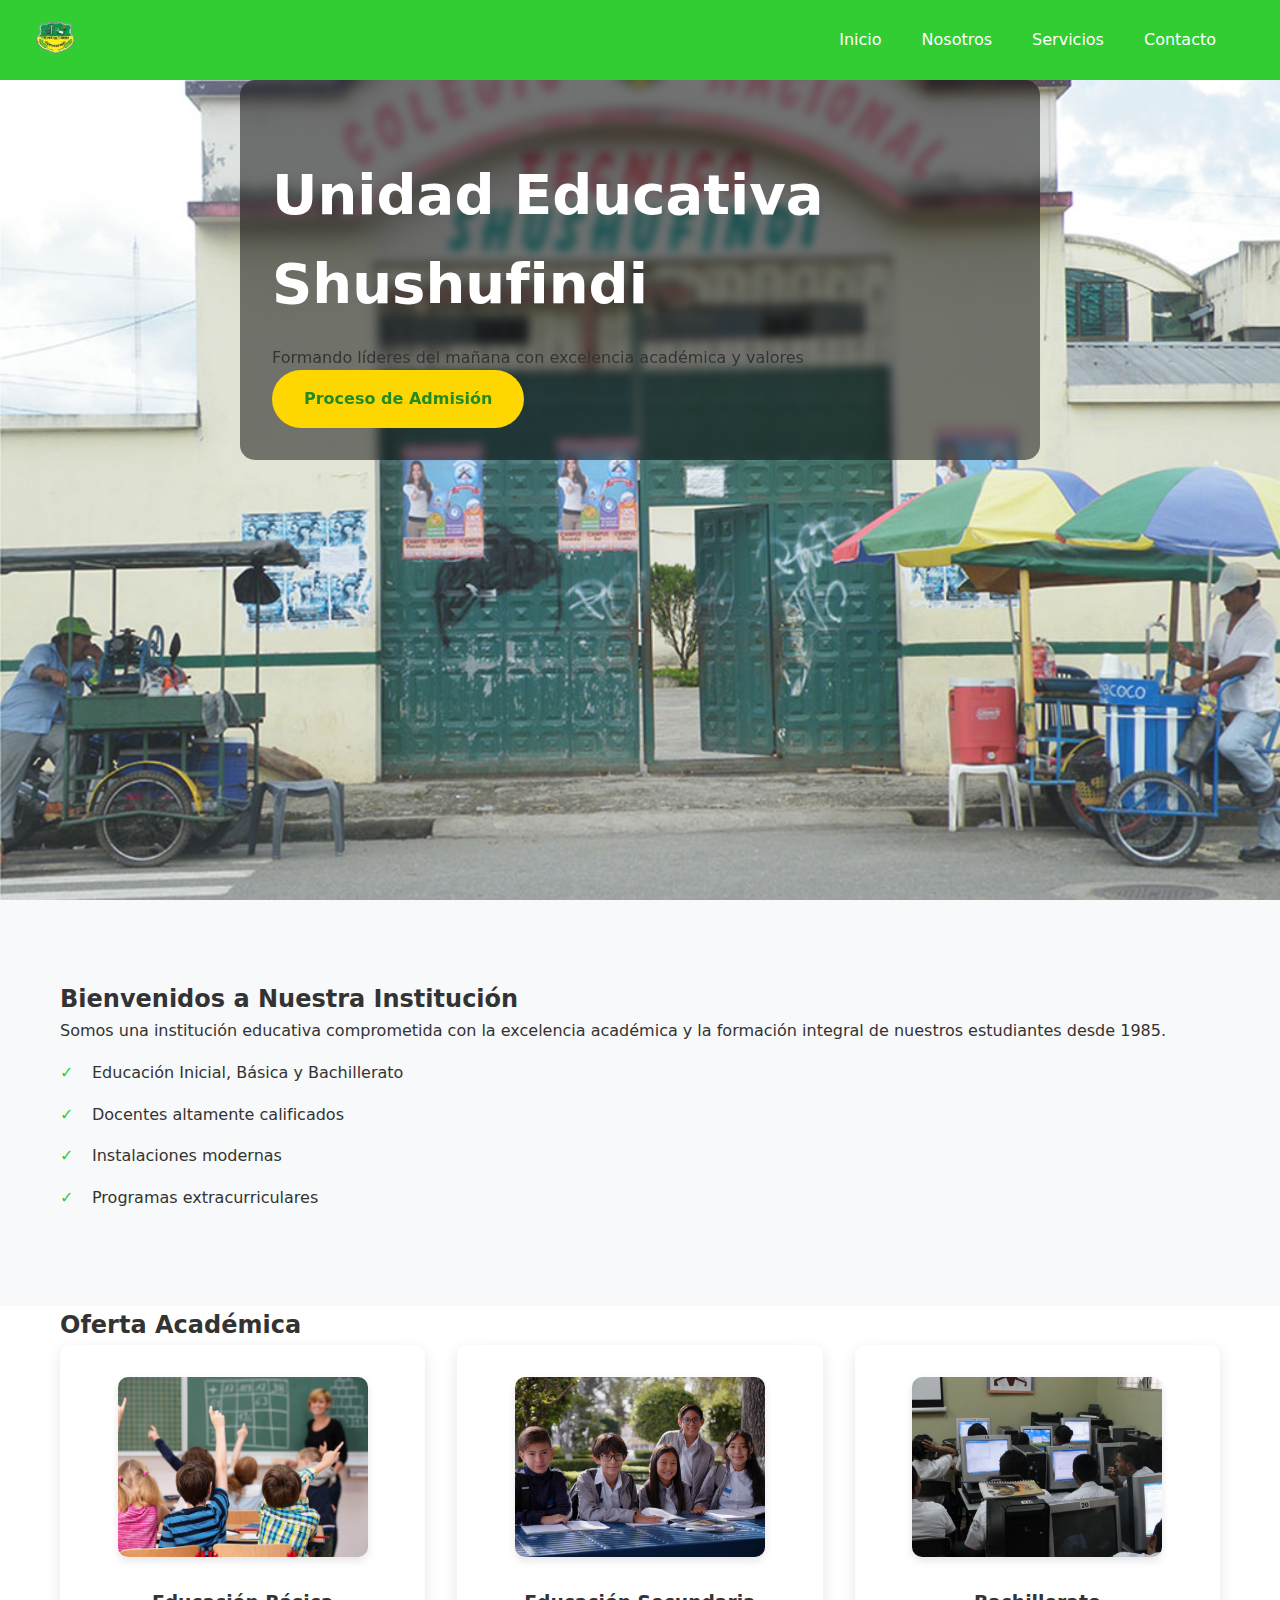
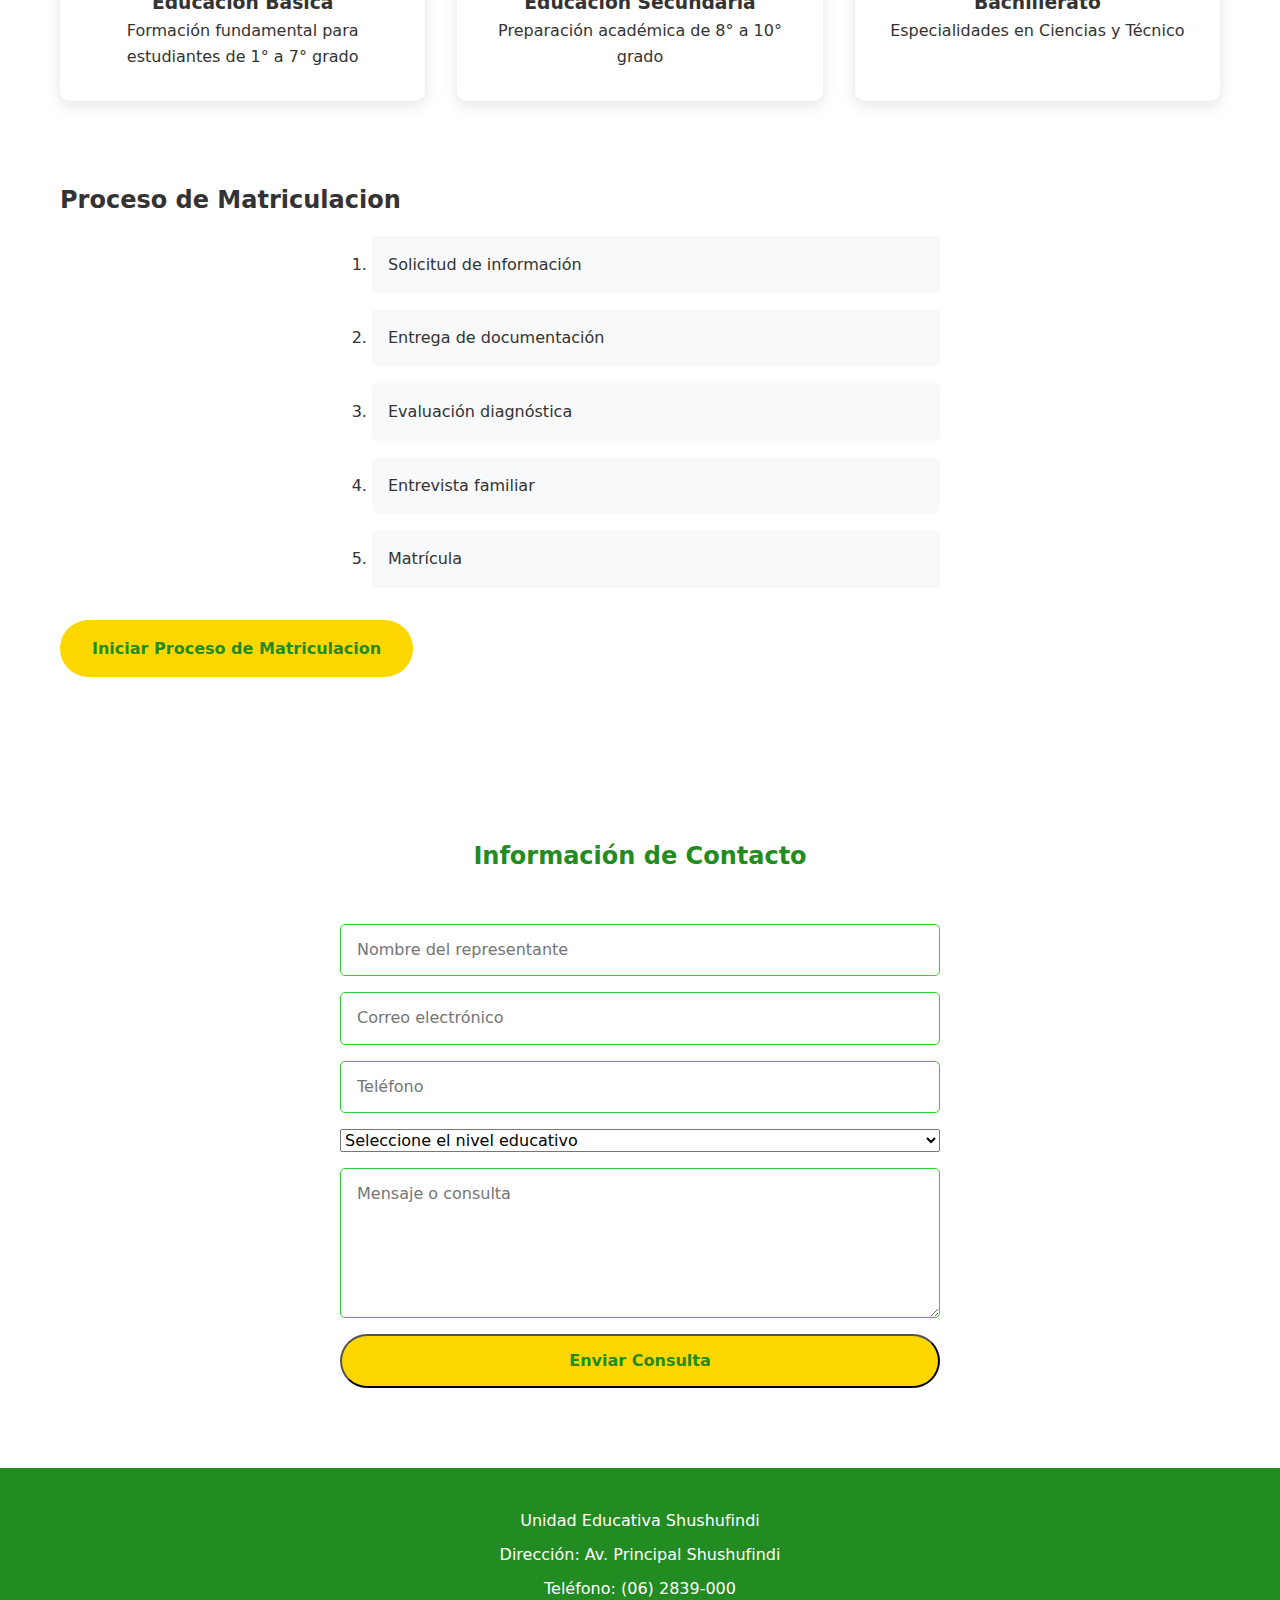
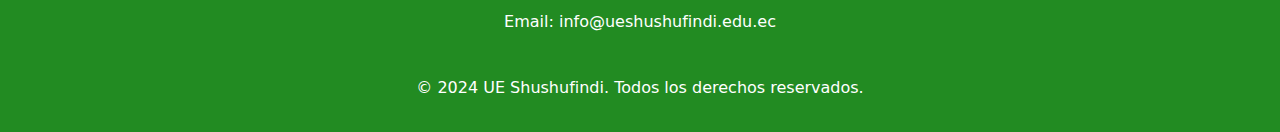
<file: index.html>
<!DOCTYPE html>
<html lang="es">
<head>
    <meta charset="UTF-8">
    <meta name="viewport" content="width=device-width, initial-scale=1.0">
    <title>Unidad Educativa Shushufindi</title>
    <link rel="stylesheet" href="normalize.css">
    <link rel="stylesheet" href="styles.css">
</head>
<body>
    <header class="header">
        <nav class="nav container">
            <div class="nav__logo">
                <a href="index.html">
                    <img src="logo.svg" alt="Logo UE Shushufindi">
                </a>
            </div>
            <input type="checkbox" id="nav-toggle" class="nav__toggle" aria-label="Abrir menú">
            <ul class="nav__links">
                <li><a href="index.html">Inicio</a></li>
                <li><a href="nosotros.html">Nosotros</a></li>
                <li><a href="servicios.html">Servicios</a></li>
                <li><a href="#contacto">Contacto</a></li>
            </ul>
        </nav>
        <div class="hero container">
            <div class="hero__content">
                <h1>Unidad Educativa Shushufindi</h1>
                <p>Formando líderes del mañana con excelencia académica y valores</p>
                <a href="#admisiones" class="btn btn--primary">Proceso de Admisión</a>
            </div>
        </div>
    </header>

    <main>
        <section id="nosotros" class="about">
            <div class="container">
                <h2>Bienvenidos a Nuestra Institución</h2>
                <div class="about__content">
                    <div class="about__text">
                        <p>Somos una institución educativa comprometida con la excelencia académica y la formación integral de nuestros estudiantes desde 1985.</p>
                        <ul class="about__features">
                            <li>Educación Inicial, Básica y Bachillerato</li>
                            <li>Docentes altamente calificados</li>
                            <li>Instalaciones modernas</li>
                            <li>Programas extracurriculares</li>
                        </ul>
                    </div>
                </div>
            </div>
        </section>

        <section id="oferta" class="programs">
            <div class="container">
                <h2>Oferta Académica</h2>
                <div class="services__grid">
                    <div class="service__card">
                        <img src="Primaria.webp" alt="Primaria">
                        <h3>Educación Básica</h3>
                        <p>Formación fundamental para estudiantes de 1° a 7° grado</p>
                    </div>
                    <div class="service__card">
                        <img src="Secundaria.webp" alt="Secundaria">
                        <h3>Educación Secundaria</h3>
                        <p>Preparación académica de 8° a 10° grado</p>
                    </div>
                    <div class="service__card">
                        <img src="Bachillerato.webp" alt="Bachillerato">
                        <h3>Bachillerato</h3>
                        <p>Especialidades en Ciencias y Técnico</p>
                    </div>
                </div>
            </div>
        </section>

        <section id="admisiones" class="admissions">
            <div class="container">
                <h2>Proceso de Matriculacion</h2>
                <div class="admissions__content">
                    <ol class="admissions__steps">
                        <li>Solicitud de información</li>
                        <li>Entrega de documentación</li>
                        <li>Evaluación diagnóstica</li>
                        <li>Entrevista familiar</li>
                        <li>Matrícula</li>
                    </ol>
                    <a href="#contacto" class="btn btn--primary">Iniciar Proceso de Matriculacion</a>
                </div>
            </div>
        </section>

        <section id="contacto" class="contact">
            <div class="container">
                <h2>Información de Contacto</h2>
                <form class="contact__form">
                    <input type="text" placeholder="Nombre del representante" required>
                    <input type="email" placeholder="Correo electrónico" required>
                    <input type="tel" placeholder="Teléfono" required>
                    <select required>
                        <option value="">Seleccione el nivel educativo</option>
                        <option value="inicial">Educación Inicial</option>
                        <option value="basica">Educación Básica</option>
                        <option value="bachillerato">Bachillerato</option>
                    </select>
                    <textarea placeholder="Mensaje o consulta" required></textarea>
                    <button type="submit" class="btn btn--primary">Enviar Consulta</button>
                </form>
            </div>
        </section>
    </main>

    <footer class="footer">
        <div class="container">
            <div class="footer__content">
                <div class="footer__info">
                    <p>Unidad Educativa Shushufindi</p>
                    <p>Dirección: Av. Principal Shushufindi</p>
                    <p>Teléfono: (06) 2839-000</p>
                    <p>Email: info@ueshushufindi.edu.ec</p>
                </div>
                <p class="footer__copyright">&copy; 2024 UE Shushufindi. Todos los derechos reservados.</p>
            </div>
        </div>
    </footer>
    
    <script>
        // Menú móvil
        document.querySelector('.nav__toggle').addEventListener('click', function() {
            document.querySelector('.nav__links').classList.toggle('active');
            this.innerHTML = this.innerHTML === '☰' ? '✕' : '☰';
        });

        // Cerrar menú al hacer clic en un enlace
        document.querySelectorAll('.nav__links a').forEach(link => {
            link.addEventListener('click', () => {
                document.querySelector('.nav__links').classList.remove('active');
                document.querySelector('.nav__toggle').innerHTML = '☰';
            });
        });
    </script>
</body>
</html>
</file>
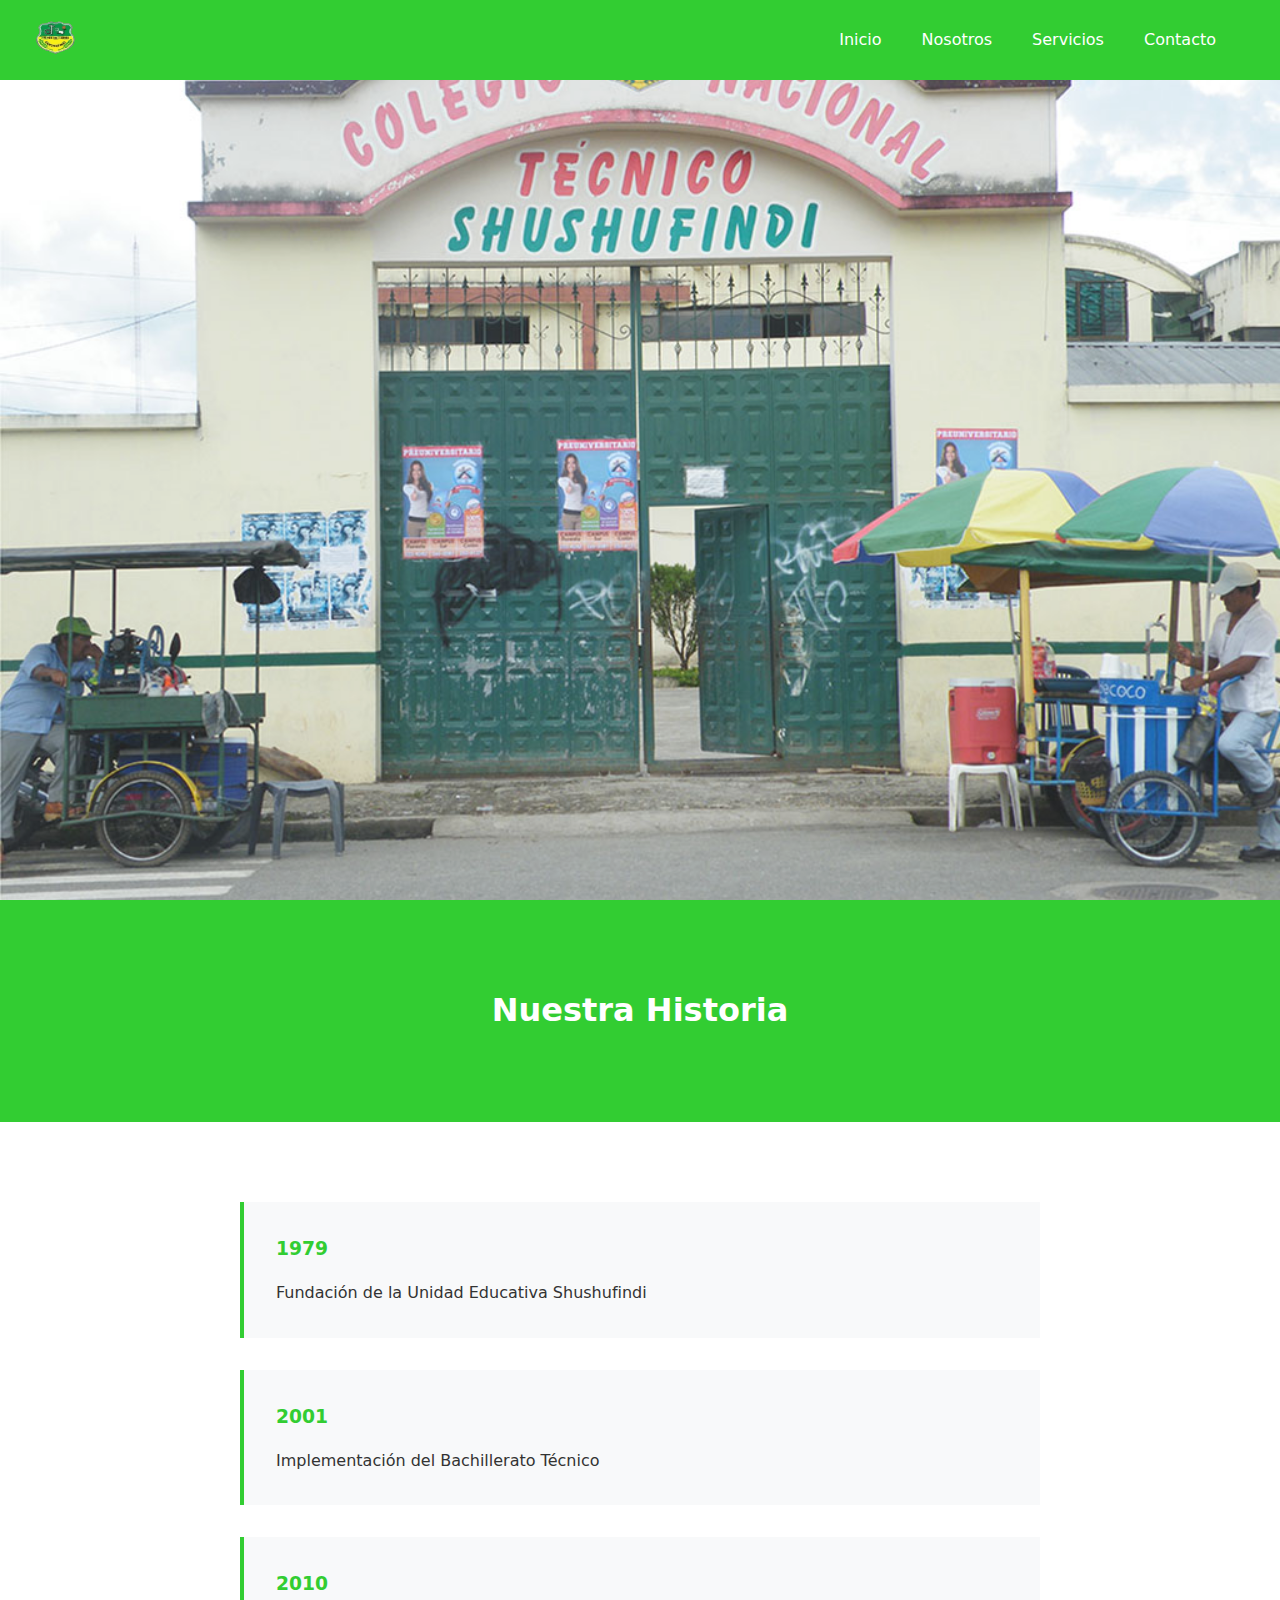
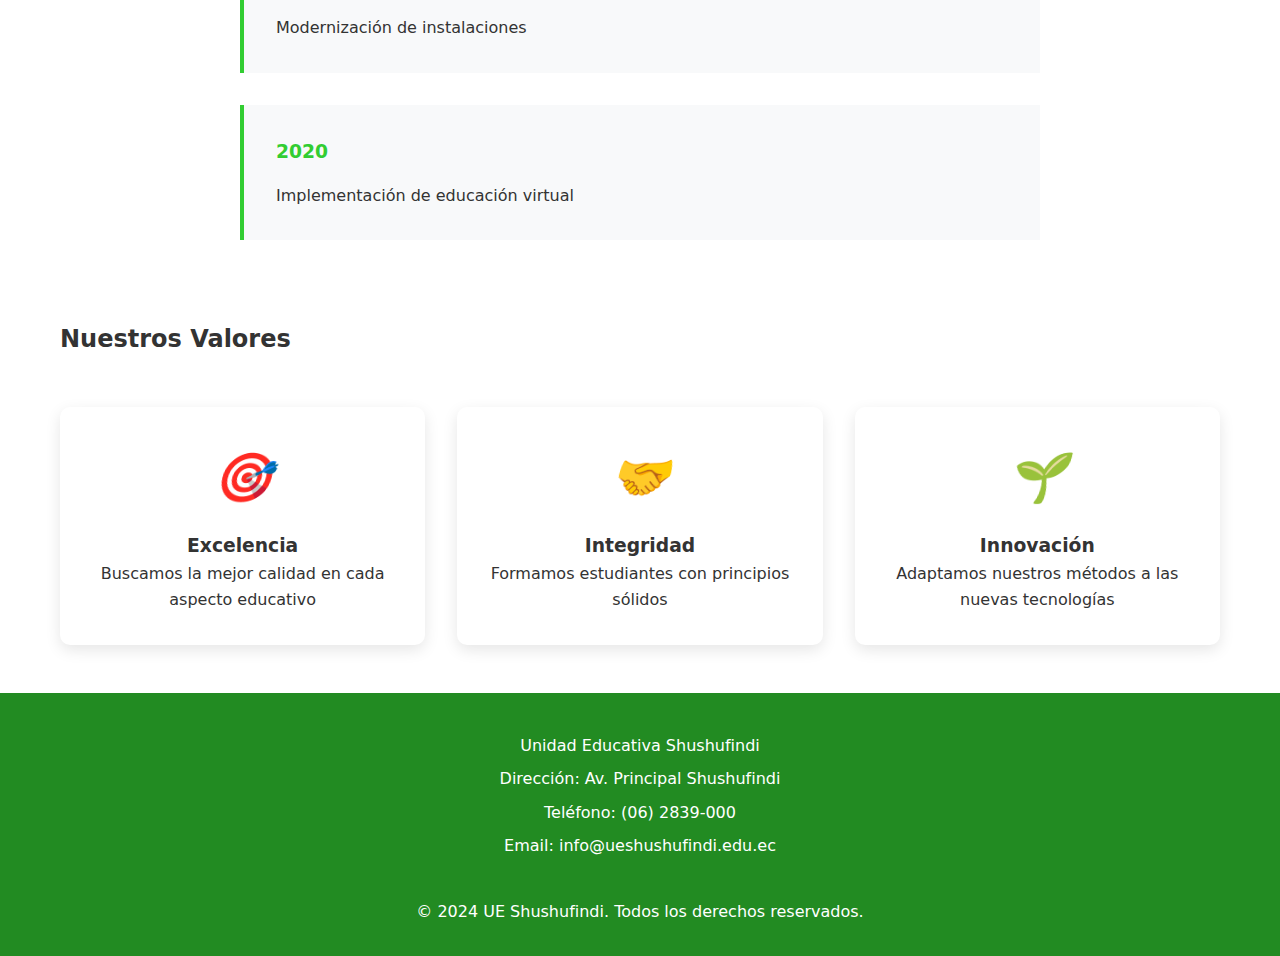
<file: nosotros.html>
<!DOCTYPE html>
<html lang="es">
<head>
    <meta charset="UTF-8">
    <meta name="viewport" content="width=device-width, initial-scale=1.0">
    <title>Sobre Nosotros - UE Shushufindi</title>
    <link rel="stylesheet" href="normalize.css">
    <link rel="stylesheet" href="styles.css">
</head>
<body>
    <header class="header">
        <nav class="nav container">
            <div class="nav__logo">
                <a href="index.html">
                    <img src="logo.svg" alt="Logo UE Shushufindi">
                </a>
            </div>
            <input type="checkbox" id="nav-toggle" class="nav__toggle" aria-label="Abrir menú">
            <ul class="nav__links">
                <li><a href="index.html">Inicio</a></li>
                <li><a href="nosotros.html">Nosotros</a></li>
                <li><a href="servicios.html">Servicios</a></li>
                <li><a href="index.html#contacto">Contacto</a></li>
            </ul>
        </nav>
    </header>

    <main>
        <section class="page-hero">
            <div class="container">
                <h1>Nuestra Historia</h1>
            </div>
        </section>

        <section class="historia">
            <div class="container">
                <div class="timeline">
                    <div class="timeline__item">
                        <h3>1979</h3>
                        <p>Fundación de la Unidad Educativa Shushufindi</p>
                    </div>
                    <div class="timeline__item">
                        <h3>2001</h3>
                        <p>Implementación del Bachillerato Técnico</p>
                    </div>
                    <div class="timeline__item">
                        <h3>2010</h3>
                        <p>Modernización de instalaciones</p>
                    </div>
                    <div class="timeline__item">
                        <h3>2020</h3>
                        <p>Implementación de educación virtual</p>
                    </div>
                </div>
            </div>
        </section>

        <section class="valores">
            <div class="container">
                <h2>Nuestros Valores</h2>
                <div class="valores__grid">
                    <div class="valor__card">
                        <i class="valor__icon">🎯</i>
                        <h3>Excelencia</h3>
                        <p>Buscamos la mejor calidad en cada aspecto educativo</p>
                    </div>
                    <div class="valor__card">
                        <i class="valor__icon">🤝</i>
                        <h3>Integridad</h3>
                        <p>Formamos estudiantes con principios sólidos</p>
                    </div>
                    <div class="valor__card">
                        <i class="valor__icon">🌱</i>
                        <h3>Innovación</h3>
                        <p>Adaptamos nuestros métodos a las nuevas tecnologías</p>
                    </div>
                </div>
            </div>
        </section>
    </main>
    <footer class="footer">
        <div class="container">
            <div class="footer__content">
                <div class="footer__info">
                    <p>Unidad Educativa Shushufindi</p>
                    <p>Dirección: Av. Principal Shushufindi</p>
                    <p>Teléfono: (06) 2839-000</p>
                    <p>Email: info@ueshushufindi.edu.ec</p>
                </div>
                <p class="footer__copyright">&copy; 2024 UE Shushufindi. Todos los derechos reservados.</p>
            </div>
        </div>
    </footer>
</body>
</html>
</file>
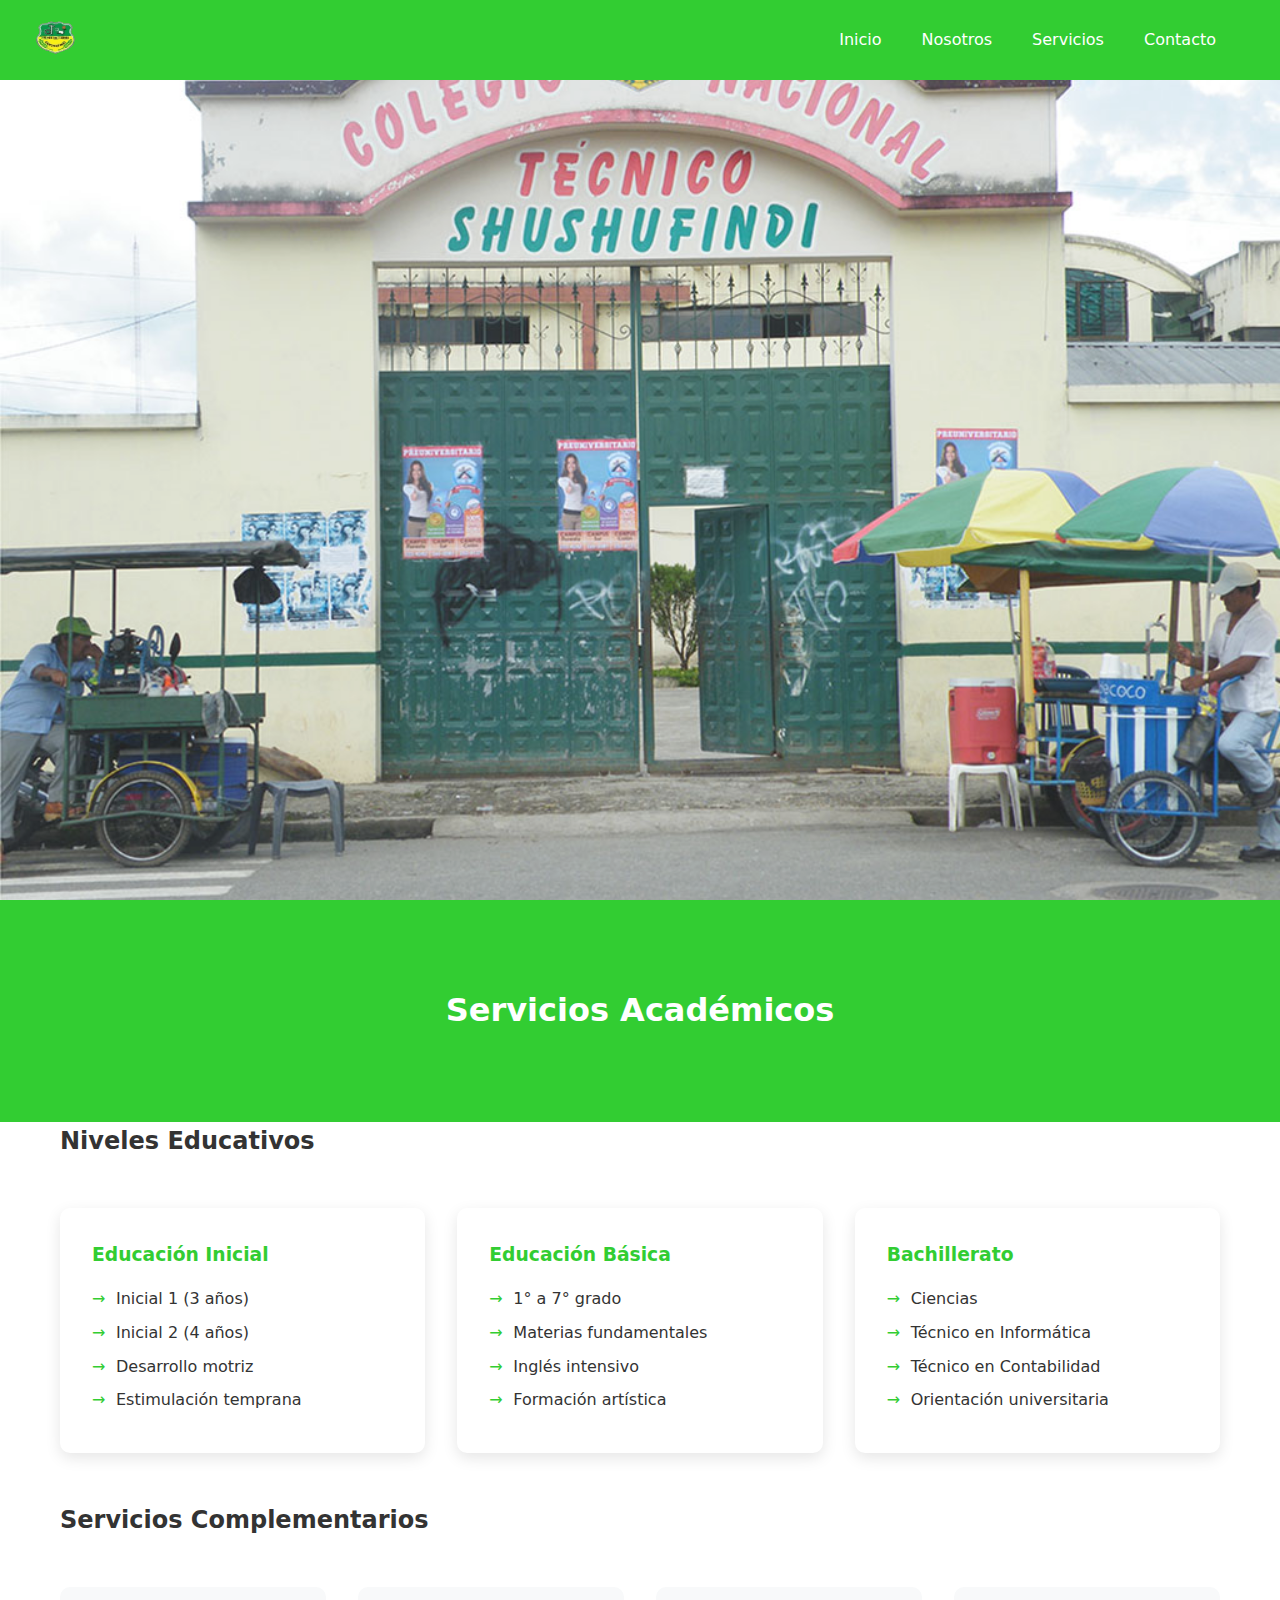
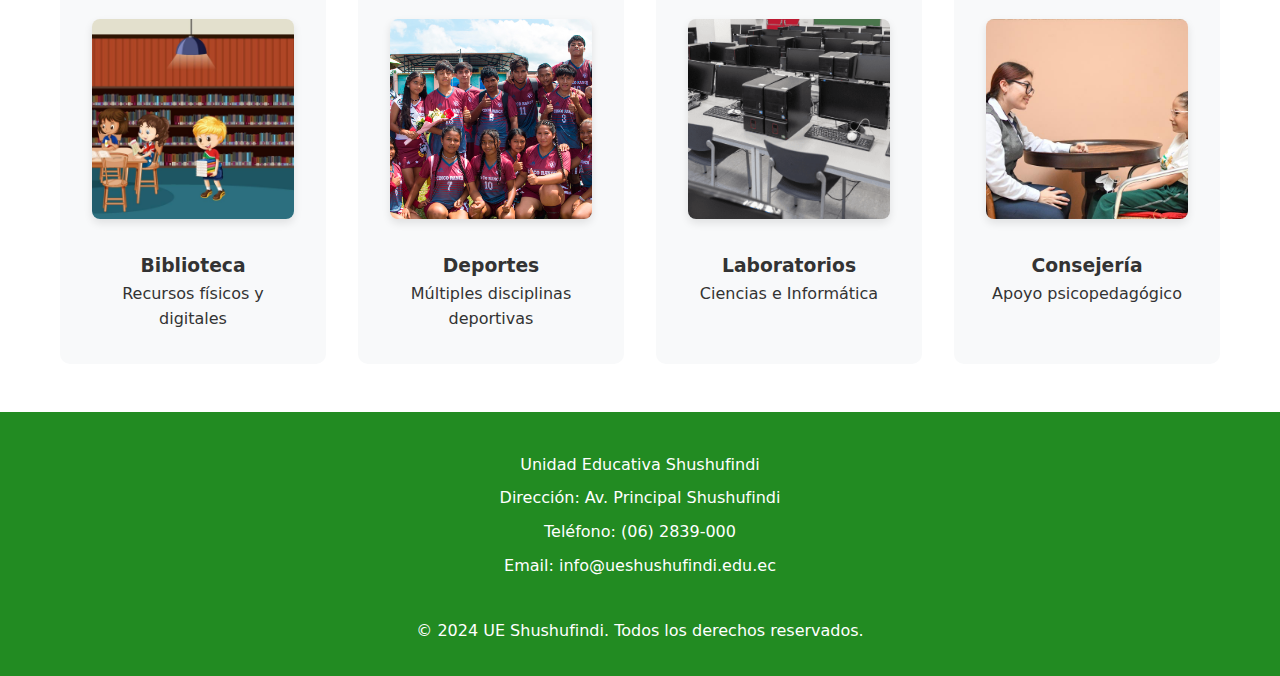
<file: servicios.html>
<!DOCTYPE html>
<html lang="es">
<head>
    <meta charset="UTF-8">
    <meta name="viewport" content="width=device-width, initial-scale=1.0">
    <title>Servicios Académicos - UE Shushufindi</title>
    <link rel="stylesheet" href="normalize.css">
    <link rel="stylesheet" href="styles.css">
</head>
<body>
    <header class="header">
        <nav class="nav container">
            <div class="nav__logo">
                <a href="index.html">
                    <img src="logo.svg" alt="Logo UE Shushufindi">
                </a>
            </div>
            <input type="checkbox" id="nav-toggle" class="nav__toggle" aria-label="Abrir menú">
            <ul class="nav__links">
                <li><a href="index.html">Inicio</a></li>
                <li><a href="nosotros.html">Nosotros</a></li>
                <li><a href="servicios.html">Servicios</a></li>
                <li><a href="index.html#contacto">Contacto</a></li>
            </ul>
        </nav>
    </header>

    <main>
        <section class="page-hero">
            <div class="container">
                <h1>Servicios Académicos</h1>
            </div>
        </section>

        <section class="niveles-educativos">
            <div class="container"> 
                <h2>Niveles Educativos</h2>
                <div class="niveles__grid">
                    <div class="nivel__card">
                        <h3>Educación Inicial</h3>
                        <ul>
                            <li>Inicial 1 (3 años)</li>
                            <li>Inicial 2 (4 años)</li>
                            <li>Desarrollo motriz</li>
                            <li>Estimulación temprana</li>
                        </ul>
                    </div>
                    <div class="nivel__card">
                        <h3>Educación Básica</h3>
                        <ul>
                            <li>1° a 7° grado</li>
                            <li>Materias fundamentales</li>
                            <li>Inglés intensivo</li>
                            <li>Formación artística</li>
                        </ul>
                    </div>
                    <div class="nivel__card">
                        <h3>Bachillerato</h3>
                        <ul>
                            <li>Ciencias</li>
                            <li>Técnico en Informática</li>
                            <li>Técnico en Contabilidad</li>
                            <li>Orientación universitaria</li>
                        </ul>
                    </div>
                </div>
            </div>
        </section>

        <section class="servicios-adicionales">
            <div class="container">
                <h2>Servicios Complementarios</h2>
                <div class="servicios__grid">
                    <div class="servicio__item">
                        <img src="Biblioteca.webp" alt="Biblioteca">
                        <h3>Biblioteca</h3>
                        <p>Recursos físicos y digitales</p>
                    </div>
                    <div class="servicio__item">
                        <img src="deportes.webp" alt="Deportes">
                        <h3>Deportes</h3>
                        <p>Múltiples disciplinas deportivas</p>
                    </div>
                    <div class="servicio__item">
                        <img src="Laboratorios.webp" alt="Laboratorios">
                        <h3>Laboratorios</h3>
                        <p>Ciencias e Informática</p>
                    </div>
                    <div class="servicio__item">
                        <img src="Concejeria.webp" alt="Consejería">
                        <h3>Consejería</h3>
                        <p>Apoyo psicopedagógico</p>
                    </div>
                </div>
            </div>
        </section>
    </main>
    <footer class="footer">
        <div class="container">
            <div class="footer__content">
                <div class="footer__info">
                    <p>Unidad Educativa Shushufindi</p>
                    <p>Dirección: Av. Principal Shushufindi</p>
                    <p>Teléfono: (06) 2839-000</p>
                    <p>Email: info@ueshushufindi.edu.ec</p>
                </div>
                <p class="footer__copyright">&copy; 2024 UE Shushufindi. Todos los derechos reservados.</p>
            </div>
        </div>
    </footer>
</body>
</html>
</file>
<file: styles.css>
:root {
    --color-primary: #32CD32; /* Verde Lima */
    --color-primary-light: #90EE90; /* Verde Lima Claro */
    --color-primary-dark: #228B22; /* Verde Lima Oscuro */
    --color-secondary: #FFD700; /* Dorado para contraste */
    --color-text: #333333;
    --color-text-light: #666666;
    --color-background: #F8F9FA;
    --font-primary: 'Segoe UI', system-ui, sans-serif;
}

* {
    box-sizing: border-box;
    margin: 0;
    padding: 0;
}

html {
    scroll-behavior: smooth;
}

body {
    font-family: var(--font-primary);
    color: var(--color-text);
    line-height: 1.6;
}

.container {
    max-width: 1200px;
    margin: 0 auto;
    padding: 0 20px;
}

/* Header & Navigation - Updated */
.header {
    position: relative;
    background: none;
    min-height: 100vh;
}

.header::before {
    content: '';
    position: absolute;
    top: 0;
    left: 0;
    width: 100%;
    height: 100%;
    background: url('Colegio.webp') center/cover;
    opacity: 0.9;
    z-index: -1;
}

.nav {
    position: fixed;
    width: 100%;
    top: 0;
    z-index: 1000;
    transition: all 0.3s ease;
    backdrop-filter: blur(5px);
    background-color: transparent;
    padding: 1rem 2rem; /* Aumentado el padding horizontal */
}

/* Nuevo: usar selector :is() para compatibilidad con múltiples navegadores */
:is(.nav:hover, .nav:focus-within, .header.scrolled .nav) {
    background-color: var(--color-primary);
}

/* Usando intersection observer con CSS */
@supports (scroll-timeline: works) {
    .nav {
        animation: changeNavBackground auto linear;
        animation-timeline: scroll();
    }
    
    @keyframes changeNavBackground {
        0% {
            background-color: transparent;
        }
        5% {
            background-color: var(--color-primary);
        }
    }
}

/* Fallback para navegadores que no soportan scroll-timeline */
@media (hover: none) {
    .nav {
        background-color: var(--color-primary);
    }
}

.nav.container {
    display: flex;
    justify-content: space-between; /* Espacio entre logo y links */
    align-items: center;
    max-width: 100%; /* Permite que ocupe todo el ancho */
}

.nav__logo {
    flex: 0 0 auto;
    margin-right: auto; /* Empuja el logo a la izquierda */
}

.nav__logo img {
    height: 40px;
}

.nav__links {
    display: flex;
    gap: 2.5rem; /* Aumentado el espacio entre links */
    list-style: none;
    margin-left: auto; /* Empuja los links hacia la derecha */
    padding-right: 2rem; /* Espacio al final de la navegación */
    align-items: center;
}

.nav__links a {
    color: white;
    text-decoration: none;
    font-weight: 500;
    transition: color 0.3s ease;
}

.nav__links a:hover {
    color: var(--color-secondary);
}

/* Navigation - Updated for pure CSS responsive menu */
.nav__toggle {
    display: none;
}

@media (max-width: 768px) {
    .nav__toggle {
        display: block;
        appearance: none;
        -webkit-appearance: none;
        position: fixed;
        right: 1rem;
        top: 1rem;
        z-index: 1001;
        width: 3rem;
        height: 3rem;
        border: none;
        cursor: pointer;
        background-color: transparent;
    }

    .nav__toggle::before {
        content: '☰';
        font-size: 2rem;
        color: white;
    }

    .nav__toggle:checked::before {
        content: '✕';
    }

    .nav__links {
        position: fixed;
        top: 0;
        right: -100%;
        width: 80%;
        height: 100vh;
        background-color: var(--color-primary);
        flex-direction: column;
        padding: 5rem 2rem 2rem;
        transition: 0.3s ease-in-out;
        gap: 2rem;
    }

    .nav__toggle:checked ~ .nav__links {
        right: 0;
    }

    .nav__links a {
        font-size: 1.2rem;
        padding: 0.5rem 0;
        display: block;
        width: 100%;
    }

    .hero__content {
        margin-top: 2rem;
        padding: 1rem;
    }
}

/* Hero Section - Updated */
.hero {
    padding-top: 80px; /* Altura del nav */
    min-height: calc(100vh - 80px);
    background: none;
}

.hero__content {
    max-width: 800px;
    margin: 0 auto;
    background-color: rgba(0, 0, 0, 0.5);
    padding: 2rem;
    border-radius: 15px;
    backdrop-filter: blur(5px);
}

.hero__content h1 {
    font-size: 3.5rem;
    margin-bottom: 1rem;
    color: white;
}

/* Buttons */
.btn {
    display: inline-block;
    padding: 1rem 2rem;
    border-radius: 30px;
    text-decoration: none;
    font-weight: 600;
    transition: all 0.3s ease;
}

.btn--primary {
    background-color: var(--color-secondary);
    color: var(--color-primary-dark);
}

.btn--primary:hover {
    background-color: #FFE44D;
    transform: translateY(-2px);
}

/* Services Section */
.services {
    padding: 5rem 0;
    background-color: var(--color-secondary);
}

.services h2 {
    text-align: center;
    margin-bottom: 3rem;
    color: var(--color-primary-dark);
}

.services__grid {
    display: grid;
    grid-template-columns: repeat(auto-fit, minmax(250px, 1fr));
    gap: 2rem;
}

.service__card {
    background: white;
    padding: 2rem;
    border-radius: 10px;
    text-align: center;
    transition: transform 0.3s ease;
    box-shadow: 0 5px 15px rgba(0,0,0,0.1);
}

.service__card:hover {
    transform: translateY(-10px);
}

/* Service cards - Updated image sizes */
.service__card img {
    width: 250px; /* Aumentado de 80px a 250px */
    height: 180px; /* Altura fija para mantener proporción */
    margin-bottom: 1.5rem;
    object-fit: cover;
    border-radius: 10px;
    box-shadow: 0 4px 8px rgba(0,0,0,0.1);
}

/* Contact Section */
.contact {
    padding: 5rem 0;
}

.contact h2 {
    text-align: center;
    margin-bottom: 3rem;
    color: var(--color-primary-dark);
}

.contact__form {
    max-width: 600px;
    margin: 0 auto;
    display: flex;
    flex-direction: column;
    gap: 1rem;
}

.contact__form input,
.contact__form textarea {
    padding: 1rem;
    border: 1px solid var(--color-primary);
    border-radius: 5px;
}

.contact__form textarea {
    min-height: 150px;
}

/* Footer */
.footer {
    background-color: var(--color-primary-dark);
    color: white;
    padding: 2rem 0;
    text-align: center;
}

.footer__content {
    display: grid;
    grid-template-columns: 1fr;
    gap: 2rem;
    text-align: center;
}

.footer__info p {
    margin: 0.5rem 0;
}

/* Nuevas secciones */
.about {
    padding: 5rem 0;
    background-color: var(--color-background);
}

.about__features {
    list-style: none;
    padding: 0;
}

.about__features li {
    margin: 1rem 0;
    padding-left: 2rem;
    position: relative;
}

.about__features li::before {
    content: '✓';
    color: var(--color-primary);
    position: absolute;
    left: 0;
}

.admissions {
    padding: 5rem 0;
    background-color: white;
}

.admissions__steps {
    max-width: 600px;
    margin: 0 auto 2rem;
    padding-left: 2rem;
}

.admissions__steps li {
    margin: 1rem 0;
    padding: 1rem;
    background-color: var(--color-background);
    border-radius: 5px;
}

/* Nuevos estilos para páginas adicionales */
.page-hero {
    background-color: var(--color-primary);
    color: white;
    padding: 4rem 0;
    text-align: center;
}

/* Timeline styles */
.timeline {
    max-width: 800px;
    margin: 0 auto;
    padding: 3rem 0;
}

.timeline__item {
    position: relative;
    padding: 2rem;
    margin: 2rem 0;
    border-left: 4px solid var(--color-primary);
    background-color: var(--color-background);
}

.timeline__item h3 {
    color: var(--color-primary);
    margin-bottom: 1rem;
}

/* Valores styles */
.valores__grid {
    display: grid;
    grid-template-columns: repeat(auto-fit, minmax(250px, 1fr));
    gap: 2rem;
    padding: 3rem 0;
}

.valor__card {
    text-align: center;
    padding: 2rem;
    border-radius: 10px;
    background-color: white;
    box-shadow: 0 5px 15px rgba(0,0,0,0.1);
}

.valor__icon {
    font-size: 3rem;
    margin-bottom: 1rem;
    display: block;
}

/* Niveles educativos styles */
.niveles__grid {
    display: grid;
    grid-template-columns: repeat(auto-fit, minmax(300px, 1fr));
    gap: 2rem;
    padding: 3rem 0;
}

.nivel__card {
    background-color: white;
    padding: 2rem;
    border-radius: 10px;
    box-shadow: 0 5px 15px rgba(0,0,0,0.1);
}

.nivel__card h3 {
    color: var(--color-primary);
    margin-bottom: 1rem;
}

.nivel__card ul {
    list-style-type: none;
    padding: 0;
}

.nivel__card li {
    margin: 0.5rem 0;
    padding-left: 1.5rem;
    position: relative;
}

.nivel__card li::before {
    content: '→';
    color: var(--color-primary);
    position: absolute;
    left: 0;
}

/* Servicios adicionales styles */
.servicios__grid {
    display: grid;
    grid-template-columns: repeat(auto-fit, minmax(200px, 1fr));
    gap: 2rem;
    padding: 3rem 0;
}

.servicio__item {
    text-align: center;
    padding: 2rem;
    background-color: var(--color-background);
    border-radius: 10px;
    transition: transform 0.3s ease;
}

.servicio__item:hover {
    transform: translateY(-5px);
}

/* Servicios adicionales - Updated image sizes */
.servicio__item img {
    width: 280px; /* Aumentado de 64px a 280px */
    height: 200px; /* Altura fija para mantener proporción */
    margin-bottom: 1.5rem;
    object-fit: cover;
    border-radius: 8px;
    box-shadow: 0 4px 8px rgba(0,0,0,0.1);
}

/* Responsive Design */
@media (max-width: 1024px) {
    .hero__content h1 {
        font-size: 3rem;
    }

    .service__card img,
    .servicio__item img {
        width: 100%;
        max-width: 250px;
    }
}

@media (max-width: 768px) {
    /* Menú hamburguesa */
    .nav__toggle {
        display: block;
        background: none;
        border: none;
        font-size: 2rem;
        color: white;
        cursor: pointer;
        padding: 0.5rem;
        position: fixed;
        right: 1rem;
        z-index: 1001;
    }

    .nav__links {
        position: fixed;
        top: 0;
        right: -100%; /* Cambiado de left a right */
        width: 80%;
        height: 100vh;
        background-color: var(--color-primary);
        flex-direction: column;
        padding: 4rem 2rem 2rem;
        transition: 0.3s;
        align-items: flex-start; /* Alinea los items a la izquierda en móvil */
    }

    .nav__links.active {
        right: 0; /* Cambiado de left a right */
    }

    .nav__logo {
        margin-right: 0; /* Elimina el margen en móvil */
    }

    .hero__content h1 {
        font-size: 2.5rem;
    }

    .services__grid {
        grid-template-columns: 1fr;
    }

    .timeline__item {
        margin-left: 1rem;
    }
    
    .valores__grid,
    .niveles__grid,
    .servicios__grid {
        grid-template-columns: 1fr;
    }

    .service__card img,
    .servicio__item img {
        width: 100%;
        max-width: 300px;
        height: 200px;
    }
}

@media (max-width: 480px) {
    .nav {
        padding: 0.8rem 1rem;
    }

    .hero__content h1 {
        font-size: 2rem;
    }

    .hero__content p {
        font-size: 1rem;
    }

    .btn {
        padding: 0.8rem 1.5rem;
        font-size: 0.9rem;
    }

    .service__card img,
    .servicio__item img {
        height: 150px;
    }

    .contact__form {
        padding: 1rem;
    }

    .footer {
        padding: 2rem 1rem;
    }

    .valores__grid,
    .niveles__grid {
        gap: 1rem;
    }
}

@media (max-width: 480px) {
    :root {
        font-size: 14px;
    }

    .container {
        padding: 0 1rem;
    }

    .hero__content {
        width: 95%;
        margin: 1rem auto;
    }

    .service__card,
    .servicio__item,
    .valor__card,
    .nivel__card {
        width: 100%;
        margin: 0.5rem 0;
    }

    .timeline__item {
        padding: 1rem;
        margin: 1rem 0;
    }

    .contact__form {
        width: 95%;
    }
}

/* Ajustes para dispositivos muy pequeños */
@media (max-width: 320px) {
    .hero__content h1 {
        font-size: 1.8rem;
    }

    .service__card,
    .servicio__item {
        padding: 1rem;
    }
}

@media (min-width: 769px) and (max-width: 1024px) {
    .services__grid,
    .valores__grid,
    .niveles__grid {
        grid-template-columns: repeat(2, 1fr);
    }

    .service__card img {
        width: 100%;
        max-width: 200px;
    }
}

/* Mejoras para imágenes responsivas */
img {
    max-width: 100%;
    height: auto;
}
</file>
